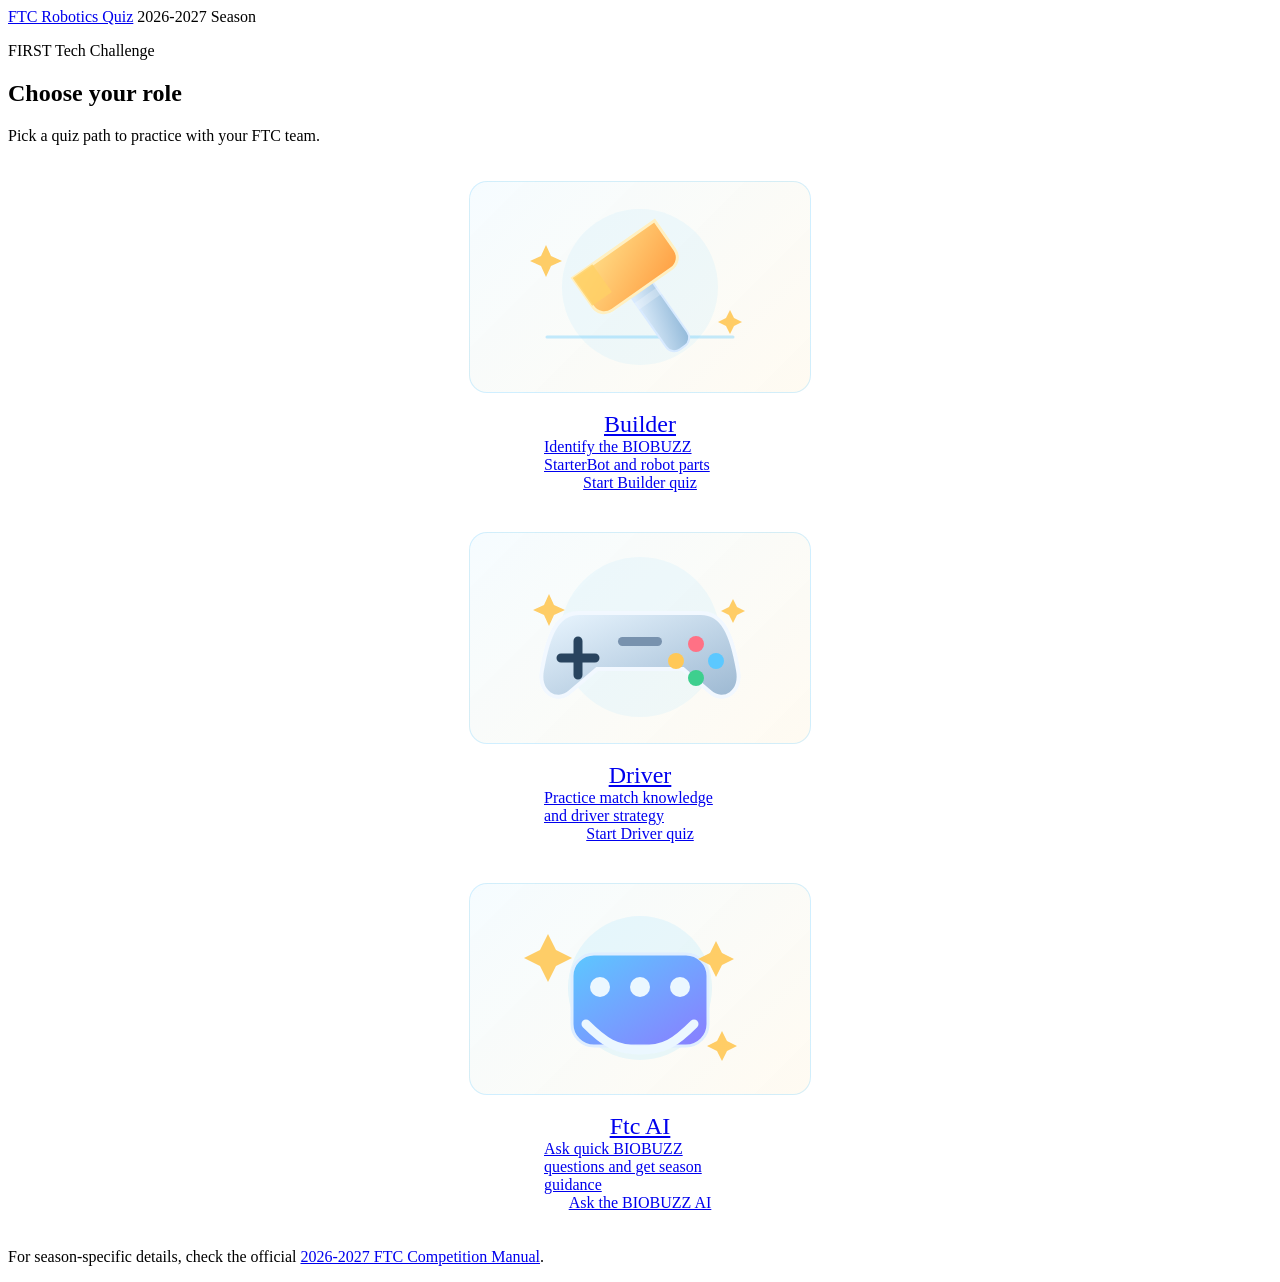
<file: index.html>
<!DOCTYPE html>
<html lang="en">
<head>
  <meta charset="UTF-8">
  <meta name="viewport" content="width=device-width, initial-scale=1">
  <meta name="theme-color" content="#07111f">
  <title>FTC Quiz</title>
  <link rel="stylesheet" href="style.css">
  <style>
    .role-card { display: flex; flex-direction: column; align-items: center; overflow: hidden; padding: 20px; }
    .role-art { display: block; width: min(100%, 340px); height: 210px; margin: 0 auto 18px; overflow: hidden; border: 1px solid rgba(92,200,255,.25); border-radius: 18px; background: linear-gradient(135deg, rgba(92,200,255,.06), rgba(255,200,87,.08)); }
    .role-art svg { display: block; width: 100%; height: 100%; }
    .role-title { font-size: 1.5rem; }
    .description { max-width: 24ch; }
    @media (max-width: 620px) { .role-art { height: 180px; } }
  </style>
</head>
<body>
  <header class="topbar">
    <a class="brand" href="index.html">FTC Robotics Quiz</a>
    <span class="season">2026-2027 Season</span>
  </header>
  <main>
    <section class="home-card" aria-labelledby="page-title">
      <p class="eyebrow">FIRST Tech Challenge</p>
      <h1 id="page-title">Choose your role</h1>
      <p class="intro">Pick a quiz path to practice with your FTC team.</p>
      <div class="roles">
        <a class="role-card" href="builder.html" aria-label="Start Builder quiz">
          <span class="role-art" aria-hidden="true">
            <svg viewBox="0 0 340 210" role="img" focusable="false">
              <defs>
                <linearGradient id="hammer-head" x1="0" y1="0" x2="1" y2="1"><stop stop-color="#ffe08a"/><stop offset="1" stop-color="#ff9f43"/></linearGradient>
                <linearGradient id="hammer-handle" x1="0" y1="0" x2="1" y2="1"><stop stop-color="#e8f4ff"/><stop offset="1" stop-color="#8fb7d8"/></linearGradient>
              </defs>
              <circle cx="170" cy="105" r="78" fill="#5cc8ff" opacity=".08"/>
              <path d="M77 155h186" stroke="#5cc8ff" stroke-width="3" stroke-linecap="round" opacity=".35"/>
              <g transform="rotate(-35 170 105)">
                <rect x="157" y="91" width="26" height="88" rx="10" fill="url(#hammer-handle)" stroke="#d8eaff" stroke-width="2"/>
                <path d="M120 59h100v35c0 8-6 14-14 14h-72c-8 0-14-6-14-14V59z" fill="url(#hammer-head)" stroke="#fff0c2" stroke-width="3"/>
                <path d="M120 59h24v34h-24z" fill="#ffd166" opacity=".8"/>
                <path d="M156 115h28v8h-28z" fill="#fff" opacity=".25"/>
              </g>
              <path d="M76 63l5 11 11 5-11 5-5 11-5-11-11-5 11-5zM260 128l4 8 8 4-8 4-4 8-4-8-8-4 8-4z" fill="#ffc857" opacity=".9"/>
            </svg>
          </span>
          <span class="role-title">Builder</span>
          <span class="description">Identify the BIOBUZZ StarterBot and robot parts</span>
          <span class="tag">Start Builder quiz</span>
        </a>

        <a class="role-card" href="driver.html" aria-label="Start Driver quiz">
          <span class="role-art" aria-hidden="true">
            <svg viewBox="0 0 340 210" role="img" focusable="false">
              <defs>
                <linearGradient id="controller-body" x1="0" y1="0" x2="1" y2="1"><stop stop-color="#eaf6ff"/><stop offset="1" stop-color="#9cb8d2"/></linearGradient>
              </defs>
              <circle cx="170" cy="104" r="80" fill="#5cc8ff" opacity=".08"/>
              <path d="M72 137c6-35 15-57 37-57h122c22 0 31 22 37 57 4 22-14 34-28 22l-27-23h-86l-27 23c-14 12-32 0-28-22z" fill="url(#controller-body)" stroke="#f2f8ff" stroke-width="4"/>
              <path d="M91 125h34M108 108v34" stroke="#29445f" stroke-width="9" stroke-linecap="round"/>
              <circle cx="226" cy="111" r="8" fill="#ff7185"/><circle cx="246" cy="128" r="8" fill="#5cc8ff"/>
              <circle cx="206" cy="128" r="8" fill="#ffc857"/><circle cx="226" cy="145" r="8" fill="#3ecf8e"/>
              <rect x="148" y="104" width="44" height="9" rx="4.5" fill="#7892ae"/>
              <path d="M79 61l5 11 11 5-11 5-5 11-5-11-11-5 11-5zM263 66l4 8 8 4-8 4-4 8-4-8-8-4 8-4z" fill="#ffc857" opacity=".9"/>
            </svg>
          </span>
          <span class="role-title">Driver</span>
          <span class="description">Practice match knowledge and driver strategy</span>
          <span class="tag">Start Driver quiz</span>
        </a>

        <a class="role-card" href="ai.html" aria-label="Ask the BIOBUZZ AI">
          <span class="role-art" aria-hidden="true">
            <svg viewBox="0 0 340 210" role="img" focusable="false">
              <defs>
                <linearGradient id="ai-bg" x1="0" y1="0" x2="1" y2="1"><stop stop-color="#5cc8ff"/><stop offset="1" stop-color="#8a7dff"/></linearGradient>
              </defs>
              <circle cx="170" cy="104" r="72" fill="#5cc8ff" opacity=".12"/>
              <rect x="102" y="70" width="136" height="92" rx="22" fill="url(#ai-bg)" stroke="#dfeeff" stroke-width="3"/>
              <circle cx="130" cy="103" r="10" fill="#ebf7ff"/>
              <circle cx="170" cy="103" r="10" fill="#ebf7ff"/>
              <circle cx="210" cy="103" r="10" fill="#ebf7ff"/>
              <path d="M116 140c18 18 30 26 54 26 25 0 36-8 54-26" fill="none" stroke="#ebf7ff" stroke-width="9" stroke-linecap="round"/>
              <path d="M78 50l8 16 16 8-16 8-8 16-8-16-16-8 16-8zM246 57l6 12 12 6-12 6-6 12-6-12-12-6 12-6zM252 147l5 10 10 5-10 5-5 10-5-10-10-5 10-5z" fill="#ffc857" opacity=".9"/>
            </svg>
          </span>
          <span class="role-title">Ftc AI</span>
          <span class="description">Ask quick BIOBUZZ questions and get season guidance</span>
          <span class="tag">Ask the BIOBUZZ AI</span>
        </a>
      </div>
      <p class="footnote">For season-specific details, check the official <a href="https://ftc-resources.firstinspires.org/ftc/game/manual" target="_blank" rel="noopener noreferrer">2026-2027 FTC Competition Manual</a>.</p>
    </section>
  </main>
</body>
</html>
</file>
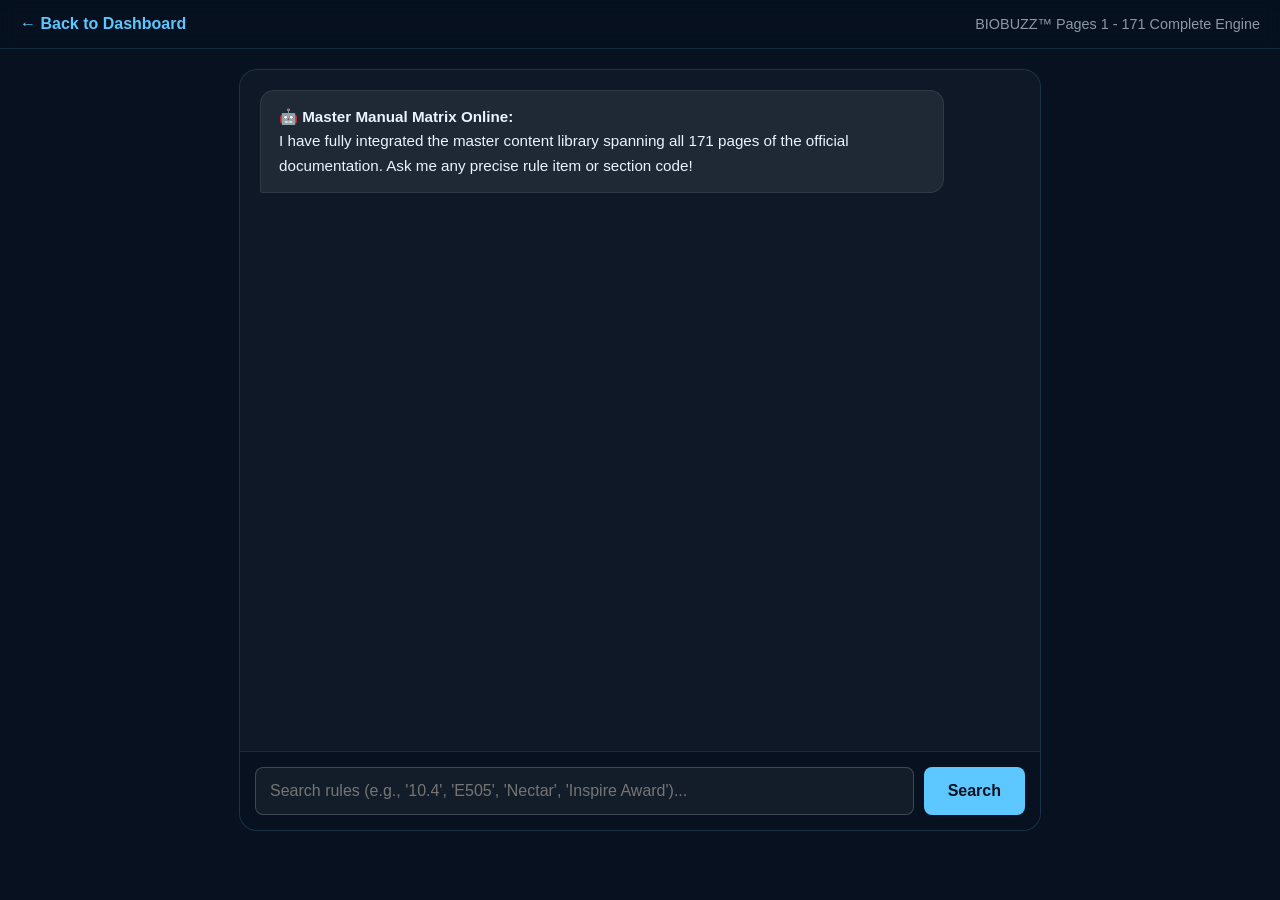
<file: ai.html>
<!DOCTYPE html>
<html lang="en">
<head>
  <meta charset="UTF-8">
  <meta name="viewport" content="width=device-width, initial-scale=1">
  <meta name="theme-color" content="#07111f">
  <title>FTC Master Reference Engine</title>
  <style>
    /* Global Styles */
    body {
      background-color: #07111f;
      color: #e8f4ff;
      font-family: -apple-system, BlinkMacSystemFont, "Segoe UI", Roboto, sans-serif;
      margin: 0;
      padding: 0;
    }
    .topbar {
      background: rgba(7, 17, 31, 0.85);
      border-bottom: 1px solid rgba(92, 200, 255, 0.15);
      padding: 15px 20px;
      display: flex;
      justify-content: space-between;
      align-items: center;
      backdrop-filter: blur(10px);
    }
    .brand {
      color: #5cc8ff;
      text-decoration: none;
      font-weight: 600;
    }
    .brand:hover { text-decoration: underline; }
    .season {
      font-size: 0.9rem;
      color: rgba(232, 244, 255, 0.6);
    }

    /* Layout Configurations */
    .chat-card {
      display: flex;
      flex-direction: column;
      height: calc(100vh - 140px);
      max-width: 800px;
      margin: 20px auto;
      background: rgba(255, 255, 255, 0.03);
      border: 1px solid rgba(92, 200, 255, 0.15);
      border-radius: 18px;
      overflow: hidden;
    }
    .chat-window {
      flex: 1;
      padding: 20px;
      overflow-y: auto;
      display: flex;
      flex-direction: column;
      gap: 15px;
    }
    .msg {
      max-width: 85%;
      padding: 14px 18px;
      border-radius: 14px;
      line-height: 1.6;
      font-size: 0.95rem;
      word-wrap: break-word;
    }
    .msg.user {
      background-color: #ff9f43;
      color: #07111f;
      align-self: flex-end;
      border-bottom-right-radius: 2px;
      font-weight: 500;
    }
    .msg.ai {
      background: rgba(255, 255, 255, 0.07);
      color: #e8f4ff;
      align-self: flex-start;
      border-bottom-left-radius: 2px;
      border: 1px solid rgba(232, 244, 255, 0.08);
    }
    .chat-input-wrapper {
      display: flex;
      padding: 15px;
      background: rgba(7, 17, 31, 0.95);
      border-top: 1px solid rgba(92, 200, 255, 0.15);
      gap: 10px;
    }
    .chat-input-wrapper input {
      flex: 1;
      background: rgba(255, 255, 255, 0.05);
      border: 1px solid rgba(232, 244, 255, 0.2);
      border-radius: 8px;
      padding: 14px;
      color: #fff;
      font-size: 1rem;
    }
    .chat-input-wrapper input:focus {
      outline: none;
      border-color: #5cc8ff;
    }
    .chat-input-wrapper button {
      background: #5cc8ff;
      color: #07111f;
      border: none;
      padding: 0 24px;
      border-radius: 8px;
      font-weight: bold;
      cursor: pointer;
      font-size: 1rem;
    }
    .chat-input-wrapper button:hover { background: #3cb8f5; }
    
    /* Result Markup Formatting */
    .section-tag {
      font-size: 0.75rem;
      text-transform: uppercase;
      background: rgba(92, 200, 255, 0.15);
      color: #5cc8ff;
      padding: 2px 8px;
      border-radius: 4px;
      display: inline-block;
      margin-bottom: 6px;
    }
    .rule-title {
      font-size: 1.1rem;
      color: #ff9f43;
      margin: 4px 0;
    }
  </style>
</head>
<body>

  <header class="topbar">
    <a class="brand" href="index.html">← Back to Dashboard</a>
    <span class="season">BIOBUZZ™ Pages 1 - 171 Complete Engine</span>
  </header>
  
  <main>
    <section class="chat-card">
      <div class="chat-window" id="chatWindow">
        <div class="msg ai">
          <strong>🤖 Master Manual Matrix Online:</strong><br>
          I have fully integrated the master content library spanning all 171 pages of the official documentation. Ask me any precise rule item or section code!
        </div>
      </div>

      <div class="chat-input-wrapper">
        <input type="text" id="queryInput" placeholder="Search rules (e.g., '10.4', 'E505', 'Nectar', 'Inspire Award')..." onkeypress="if(event.key === 'Enter') handleQuery()">
        <button onclick="handleQuery()">Search</button>
      </div>
    </section>
  </main>

  <script>
    // System Data Matrix Setup
    const comprehensiveMatrix = [
      {
        pageRange: "1-18",
        section: "1.0 Introduction & Ethos",
        keys: ["1.1", "1.2", "1.3", "1.4", "1.5", "1.6", "1.7", "introduction", "gracious professionalism", "gp", "coopertition", "core values", "ethics", "cic", "contract", "mentor", "q&a", "updates"],
        text: "<span class='section-tag'>Pages 1-18 • Section 1</span><div class='rule-title'>FIRST Ethos, Values, & Document Usage</div>• <strong>About FIRST (1.1):</strong> world's leading youth-serving non-profit advancing STEM learning.<br>• <strong>Ethos (1.3):</strong> Gracious Professionalism® (fierce competition mixed with unqualified kindness and mutual value). Coopertition® (opponents work together to ensure all perform at their absolute best).<br>• <strong>Core Values (1.3.3):</strong> Discovery, Innovation, Impact, Inclusion, Teamwork, Fun.<br>• <strong>Competition Integrity Contract (CIC - 1.5):</strong> Teams certify: 'We don't cheat, we act with total honor, we play the game as intended, and we don't handle external enforcement rules.'<br>• <strong>Document Conventions (1.7):</strong> Code prefixes indicate core domains: I = Inspection, E = Event, A = Awards, G = Game, R = Robot Construction, T = Tournament, L = League, C = Championship.<br>• <strong>Q&A System (1.7.4):</strong> Official rules clearing platform opening Sept 28, 2026."
      },
      {
        pageRange: "19-24",
        section: "2.0 & 3.0 Registration, Team & Match Eligibility",
        keys: ["2.0", "3.1", "3.2", "3.3", "i101", "i102", "i103", "eligibility", "check-in", "ready", "roster", "adult", "inspection", "practice"],
        text: "<span class='section-tag'>Pages 19-24 • Sections 2 & 3</span><div class='rule-title'>Check-In, Eligibility, and Pre-Match Readiness</div>• <strong>Season Theme (2.0):</strong> FIRST CANOPY™ / BIOBUZZ™ presented by RTX.<br>• <strong>Rule I101 (Ready Status):</strong> North American teams must complete annual payment, assign 2 YPP-screened coaches, and catalog all youth members on the main system.<br>• <strong>Rule I102 (Check-in Deadline):</strong> A designated team adult must sign in at Pit Admin no later than <strong>45 minutes before</strong> Qualification Matches start. A student must be physically present at check-in.<br>• <strong>Rule I103 (Adult Coverage):</strong> Minimum of 1 (preferably 2) responsible adults must be inside the venue tracking minor students at all times.<br>• <strong>Practice Matches (3.3):</strong> Scheduled practice matches are allowed prior to clearing inspection, but filler lines are restricted."
      },
      {
        pageRange: "21-24",
        section: "3.3 Robot Structural Inspection & Re-Inspection Rules",
        keys: ["3.3.1", "3.3.2", "i301", "i302", "i303", "i304", "re-inspection", "reinspect", "components", "fasteners", "identical"],
        text: "<span class='section-tag'>Pages 21-24 • Section 3.3</span><div class='rule-title'>Robot Inspection Conditions</div>• <strong>Rule I301 (Complete Robot):</strong> Present the base robot, operational console, and all interchangeable mechanisms/decorations at initial inspection.<br>• <strong>Rule I302 (Total Actuators):</strong> Electronic allocation limits (8 motors/8 servos max) apply to the entire aggregated toolset package, whether active or detached.<br>• <strong>Rule I303 (Re-inspection Exceptions):</strong> Major modifications require immediate inspector re-verification. Re-inspection is <strong>NOT required</strong> for: adding minor fasteners (tape, rivets, zip-ties), changing code configuration strings, editing labeling graphics, swapping parts with identical components, or utilizing pre-inspected mechanism sub-configurations."
      },
      {
        pageRange: "25-30",
        section: "4.0 Tournament Advancement & Point Math",
        keys: ["4.1", "4.2", "table 4-1", "table 4-2", "advancement", "points", "ranking", "tiebreaker", "sorting", "inspire award", "playoff", "alliance", "slots"],
        text: "<span class='section-tag'>Pages 25-30 • Section 4</span><div class='rule-title'>Advancement Calculations & Sorting Matrix</div>• <strong>Regional Progression (4.0):</strong> Teams can only advance from events located within their declared HOME REGION.<br>• <strong>Table 4-1 (Advancement Point Values):</strong><br>&nbsp;&nbsp;- <strong>Inspire Award:</strong> 1st = 60 pts, 2nd = 30 pts, 3rd = 15 pts.<br>&nbsp;&nbsp;- <strong>Other Judged Awards (1st):</strong> 12 pts (2nd = 6 pts, 3rd = 3 pts).<br>&nbsp;&nbsp;- <strong>Playoff Phase:</strong> 1st (Winners) = 40 pts, 2nd (Finalists) = 20 pts, 3rd = 10 pts, 4th = 5 pts.<br>&nbsp;&nbsp;- <strong>Alliance Selection:</strong> Points equal 21 minus Alliance Lead Rank or Draft Acceptance position number.<br>• <strong>Table 4-2 (Tiebreaker Order):</strong> 1st Total Ranking Points, 2nd Highest Single Match Score, 3rd Highest Individual Match Tiebreaker Point Metrics, 4th Random Electronic Draw."
      }
    ];

    // Engine Core Search Controller
    function handleQuery() {
      const inputEl = document.getElementById('queryInput');
      const chatWindow = document.getElementById('chatWindow');
      const query = inputEl.value.trim().toLowerCase();
      
      if (!query) return;

      // 1. Append User Input Bubble
      const userMsg = document.createElement('div');
      userMsg.className = 'msg user';
      userMsg.textContent = inputEl.value;
      chatWindow.appendChild(userMsg);
      
      // Clean input target out
      inputEl.value = '';

      // 2. Scan and Build Output
      let matchedContent = "";
      comprehensiveMatrix.forEach(item => {
        const matchesKey = item.keys.some(key => query.includes(key) || key.includes(query));
        const matchesSection = item.section.toLowerCase().includes(query);
        
        if (matchesKey || matchesSection) {
</file>
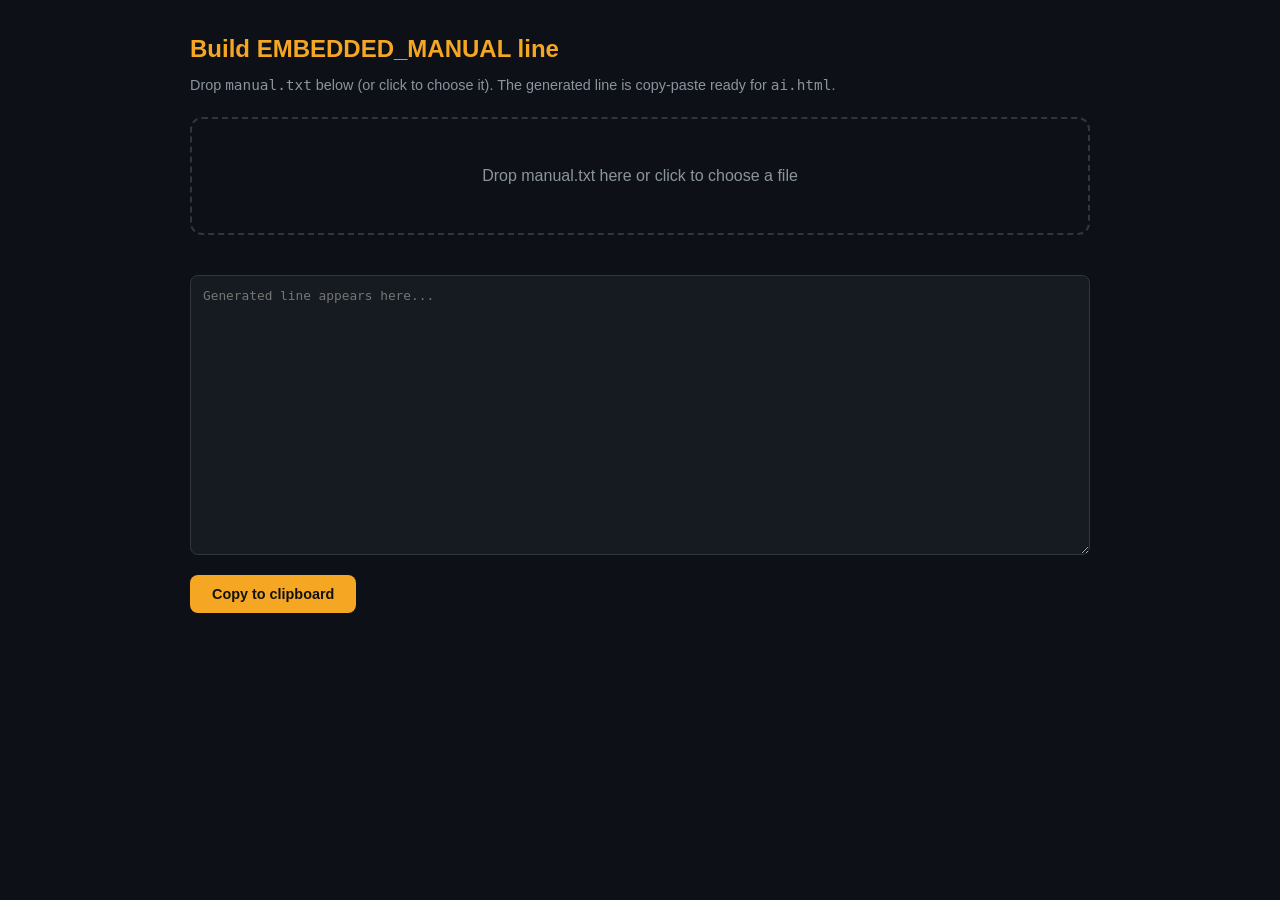
<file: build_manual.html>
<!DOCTYPE html>
<html lang="en">
<head>
<meta charset="UTF-8">
<meta name="viewport" content="width=device-width, initial-scale=1.0">
<title>Build EMBEDDED_MANUAL</title>
<style>
  :root{--bg:#0d1117;--panel:#161b22;--accent:#f5a623;--accent2:#2f81f7;--text:#e6edf3;--muted:#8b949e;--border:#30363d;}
  *{box-sizing:border-box;margin:0;padding:0;}
  body{font-family:-apple-system,"Segoe UI",Roboto,Helvetica,Arial,sans-serif;background:var(--bg);color:var(--text);line-height:1.6;padding:30px 20px;}
  .wrap{max-width:900px;margin:0 auto;}
  h1{color:var(--accent);font-size:1.5rem;margin-bottom:6px;}
  p.sub{color:var(--muted);font-size:.9rem;margin-bottom:20px;}
  .drop{border:2px dashed var(--border);border-radius:12px;padding:44px 20px;text-align:center;color:var(--muted);margin:20px 0;cursor:pointer;transition:.2s;}
  .drop.over{border-color:var(--accent);color:var(--accent);background:#161b22;}
  textarea{width:100%;height:280px;background:var(--panel);color:var(--text);border:1px solid var(--border);border-radius:8px;padding:12px;font-family:ui-monospace,Consolas,monospace;font-size:.8rem;resize:vertical;}
  button{background:var(--accent);border:none;color:#111;font-weight:700;padding:11px 22px;border-radius:8px;cursor:pointer;margin-top:12px;font-size:.9rem;}
  button:hover{background:#ffbe4d;}
  .info{color:var(--accent2);font-size:.85rem;margin-top:10px;min-height:20px;}
</style>
</head>
<body>
<div class="wrap">
  <h1>Build EMBEDDED_MANUAL line</h1>
  <p class="sub">Drop <code>manual.txt</code> below (or click to choose it). The generated line is copy-paste ready for <code>ai.html</code>.</p>

  <div class="drop" id="drop">Drop manual.txt here or click to choose a file</div>
  <input type="file" id="file" accept=".txt,.text" hidden>
  <div class="info" id="info"></div>
  <textarea id="out" readonly placeholder="Generated line appears here..."></textarea>
  <button onclick="copyOut()">Copy to clipboard</button>
</div>

<script>
const drop = document.getElementById('drop');
const fileInput = document.getElementById('file');
const out = document.getElementById('out');
const info = document.getElementById('info');

drop.addEventListener('click', () => fileInput.click());
drop.addEventListener('dragover', e => { e.preventDefault(); drop.classList.add('over'); });
drop.addEventListener('dragleave', () => drop.classList.remove('over'));
drop.addEventListener('drop', e => {
  e.preventDefault();
  drop.classList.remove('over');
  if (e.dataTransfer.files[0]) handleFile(e.dataTransfer.files[0]);
});
fileInput.addEventListener('change', e => {
  if (e.target.files[0]) handleFile(e.target.files[0]);
});

function handleFile(f) {
  const reader = new FileReader();
  reader.onload = () => {
    let text = reader.result;
    text = text.replace(/\\/g, '\\\\').replace(/`/g, '\\`').replace(/\$\{/g, '\\${');
    const chars = text.length;
    const pages = Math.max(1, Math.round(chars / 3200));
    out.value = 'const EMBEDDED_MANUAL = `' + text + '`;';
    info.textContent = 'Loaded ' + chars.toLocaleString() + ' characters (approx. ' + pages + ' pages). Line ready below.';
  };
  reader.readAsText(f);
}

function copyOut() {
  if (!out.value) return;
  out.select();
  document.execCommand('copy');
  info.textContent = 'Copied. Paste it over the EMBEDDED_MANUAL line in ai.html.';
}
</script>
</body>
</html>
</file>
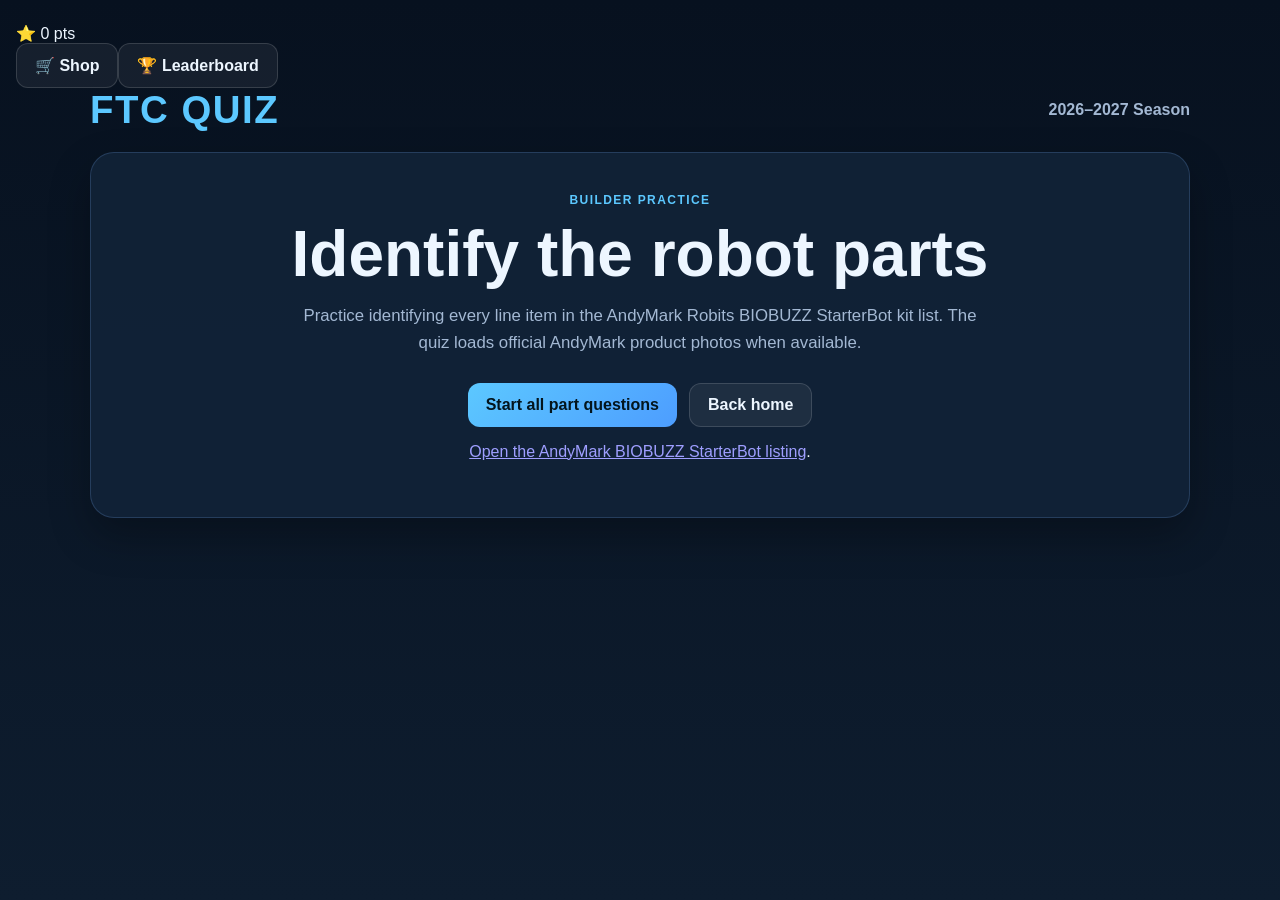
<file: builder.html>
<!DOCTYPE html>
<html lang="en">
<head>
  <meta charset="UTF-8">
  <meta name="viewport" content="width=device-width, initial-scale=1">
  <meta name="theme-color" content="#07111f">
  <title>Builder Quiz | FTC Quiz</title>
  <link rel="stylesheet" href="style.css">
  <style>
    .part-image { display: block; width: min(100%, 560px); height: clamp(250px, 42vw, 390px); margin: 20px auto 10px; object-fit: contain; background: #f5f7fa; border: 1px solid rgba(108,158,225,.35); border-radius: 16px; }
    .image-caption { margin: 0 auto 18px; color: var(--muted); font-size: .9rem; }
    .quiz-card { text-align: center; }
    .choices { text-align: left; }
    .builder-score { color: var(--yellow); font-size: 1.25rem; font-weight: 800; }
    .builder-start-actions { display: flex; justify-content: center; flex-wrap: wrap; gap: 12px; margin-top: 20px; }
  </style>
</head>
<body>
  <header class="topbar">
    <a class="brand" href="index.html">FTC Quiz</a>
    <span class="season">2026–2027 Season</span>
  </header>
  <main>
    <section class="home-card" id="builderStart">
      <p class="eyebrow">Builder practice</p>
      <h1>Identify the robot parts</h1>
      <p class="intro">Practice identifying every line item in the AndyMark Robits BIOBUZZ StarterBot kit list. The quiz loads official AndyMark product photos when available.</p>
      <div class="builder-start-actions">
        <button class="primary-btn" id="startButton" type="button">Start all part questions</button>
        <a class="secondary-btn link-button" href="index.html">Back home</a>
      </div>
      <p class="footnote"><a href="https://andymark.com/products/robits-biobuzz-starterbot?_pos=4&amp;_sid=89bc75b6e&amp;_ss=r" target="_blank" rel="noopener noreferrer">Open the AndyMark BIOBUZZ StarterBot listing</a>.</p>
    </section>

    <section id="quizScreen" class="hidden" aria-live="polite">
      <div class="quiz-header">
        <p id="progressText" class="progress-text">Part 1 of 31</p>
        <a class="secondary-btn link-button" href="index.html">Exit to home</a>
      </div>
      <div class="progress-track" aria-hidden="true"><div id="progressBar" class="progress-bar"></div></div>
      <article class="quiz-card">
        <p class="category-badge">Builder · Part identification</p>
        <h1 id="questionText" class="question-text">What part is shown?</h1>
        <img id="partImage" class="part-image" alt="Official product photo of an individual robot part">
        <p id="imageCaption" class="image-caption" aria-live="polite">Loading the part photo…</p>
        <div id="answerChoices" class="choices"></div>
        <p id="answerFeedback" class="feedback" aria-live="polite"></p>
      </article>
      <div class="quiz-footer">
        <button id="nextButton" class="primary-btn" type="button" disabled>Next part</button>
      </div>
    </section>

    <section id="resultsScreen" class="home-card hidden" aria-live="polite">
      <p class="eyebrow">Builder quiz complete</p>
      <h1 id="resultHeading">Nice work!</h1>
      <p id="finalScore" class="builder-score"></p>
      <p class="intro">You went through every part listed for the kit. Try again to reshuffle the questions and answer positions.</p>
      <div class="builder-start-actions">
        <button id="retryButton" class="primary-btn" type="button">Try again</button>
        <a class="secondary-btn link-button" href="index.html">Back home</a>
      </div>
    </section>
  </main>
  <script src="builder.js"></script>
  <script src="builder-photo.js"></script>
</body>
</html>
</file>
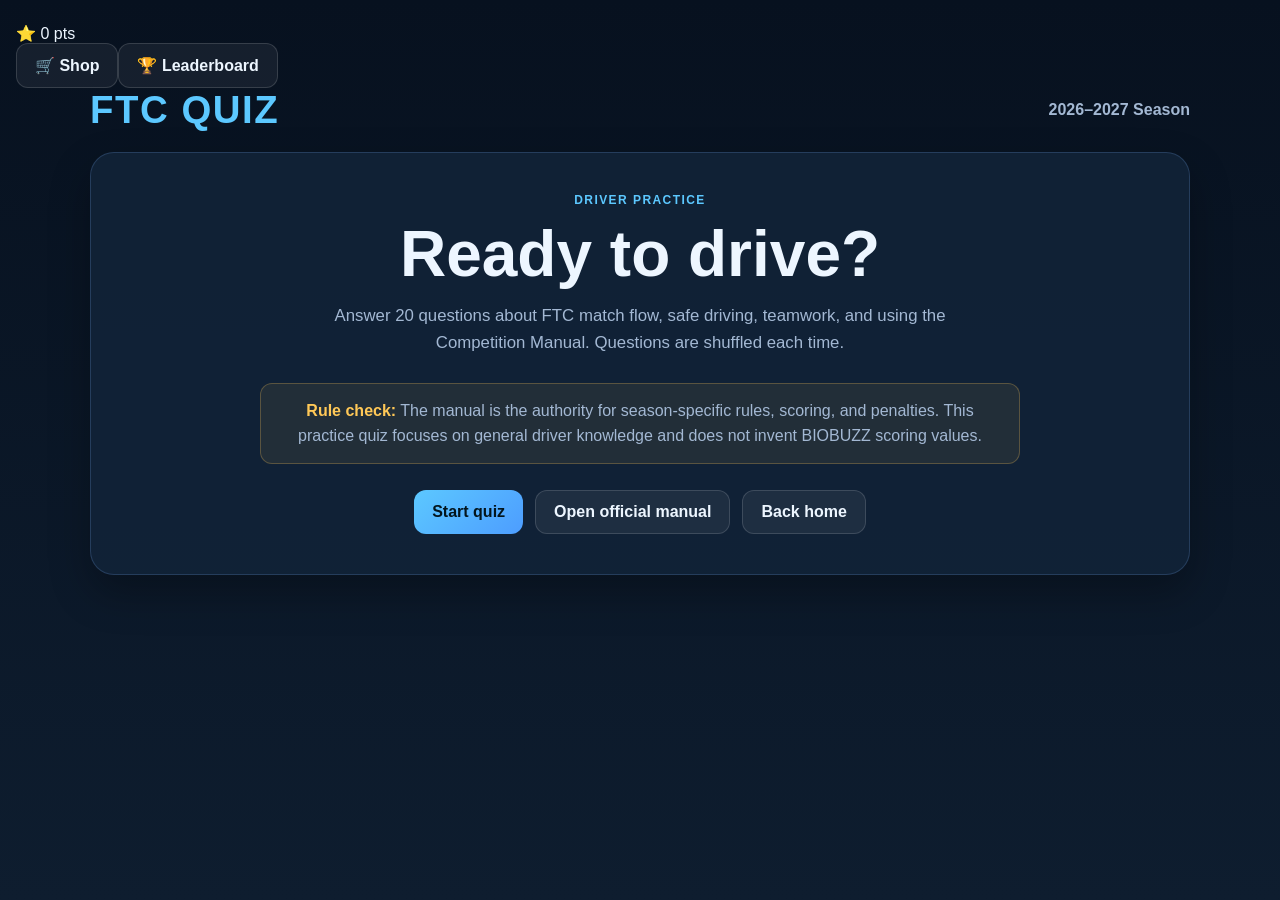
<file: driver.html>
<!DOCTYPE html>
<html lang="en">
<head>
  <meta charset="UTF-8">
  <meta name="viewport" content="width=device-width, initial-scale=1">
  <meta name="theme-color" content="#07111f">
  <title>Driver Quiz | FTC Quiz</title>
  <link rel="stylesheet" href="style.css">
</head>
<body>
  <header class="topbar">
    <a class="brand" href="index.html">FTC Quiz</a>
    <span class="season">2026–2027 Season</span>
  </header>
  <main>
    <section id="startScreen" class="home-card quiz-start">
      <p class="eyebrow">Driver practice</p>
      <h1>Ready to drive?</h1>
      <p class="intro">Answer 20 questions about FTC match flow, safe driving, teamwork, and using the Competition Manual. Questions are shuffled each time.</p>
      <p class="notice"><strong>Rule check:</strong> The manual is the authority for season-specific rules, scoring, and penalties. This practice quiz focuses on general driver knowledge and does not invent BIOBUZZ scoring values.</p>
      <div class="start-actions">
        <button id="startButton" class="primary-btn" type="button">Start quiz</button>
        <a class="secondary-btn link-button" href="https://ftc-resources.firstinspires.org/ftc/game/manual" target="_blank" rel="noopener noreferrer">Open official manual</a>
        <a class="secondary-btn link-button" href="index.html">Back home</a>
      </div>
    </section>

    <section id="quizScreen" class="hidden" aria-live="polite">
      <div class="quiz-header">
        <p id="progressText" class="progress-text">Question 1 of 20</p>
        <a class="secondary-btn link-button" href="index.html">Exit to home</a>
      </div>
      <div class="progress-track" aria-hidden="true"><div id="progressBar" class="progress-bar"></div></div>
      <article class="quiz-card">
        <p id="questionCategory" class="category-badge">Driver</p>
        <h1 id="questionText" class="question-text"></h1>
        <div id="answerChoices" class="choices"></div>
        <p id="answerFeedback" class="feedback" aria-live="polite"></p>
      </article>
      <div class="quiz-footer">
        <button id="previousButton" class="secondary-btn" type="button">Previous</button>
        <button id="nextButton" class="primary-btn" type="button">Next</button>
      </div>
    </section>

    <section id="resultsScreen" class="home-card hidden" aria-live="polite">
      <p class="eyebrow">Quiz complete</p>
      <h1 id="resultHeading">Nice work!</h1>
      <p id="finalScore" class="final-score"></p>
      <p id="resultMessage" class="intro"></p>
      <div id="answerReview" class="review-list"></div>
      <div class="start-actions">
        <button id="retryButton" class="primary-btn" type="button">Try again</button>
        <a class="secondary-btn link-button" href="index.html">Back home</a>
        <a class="secondary-btn link-button" href="https://ftc-resources.firstinspires.org/ftc/game/manual" target="_blank" rel="noopener noreferrer">Review official manual</a>
      </div>
    </section>
  </main>
  <script src="driverQuestions.js"></script>
  <script src="driver.js"></script>
</body>
</html>
</file>
<file: style.css>
<!DOCTYPE html>
<html lang="en">
<head>
  <meta charset="UTF-8">
  <meta name="viewport" content="width=device-width, initial-scale=1">
  <meta name="theme-color" content="#07111f">
  <title>FTC Quiz</title>
  <link rel="stylesheet" href="style.css">
  <link rel="stylesheet" href="game-ui.css">
  <style>
    .role-card { display: flex; flex-direction: column; align-items: center; overflow: hidden; padding: 20px; }
    .role-art { display: block; width: min(100%, 340px); height: 210px; margin: 0 auto 18px; overflow: hidden; border: 1px solid rgba(92,200,255,.25); border-radius: 18px; background: linear-gradient(145deg, #1a3551, #0b1828); }
    .role-art svg { display: block; width: 100%; height: 100%; }
    .role-title { font-size: 1.5rem; }
    .description { max-width: 24ch; }
    @media (max-width: 620px) { .role-art { height: 180px; } }
  </style>
</head>
<body>
  <header class="topbar">
    <a class="brand" href="index.html">FTC Quiz</a>
    <span class="season">2026–2027 Season</span>
  </header>
  <main>
    <section class="home-card" aria-labelledby="page-title">
      <p class="eyebrow">FIRST Tech Challenge</p>
      <h1 id="page-title">Choose your role</h1>
      <p class="intro">Pick a quiz path to practice with your FTC team.</p>
      <div class="roles">
        <a class="role-card" href="builder.html" aria-label="Start Builder quiz">
          <span class="role-art" aria-hidden="true">
            <svg viewBox="0 0 340 210" role="img" focusable="false">
              <defs>
                <linearGradient id="hammer-head" x1="0" y1="0" x2="1" y2="1"><stop stop-color="#ffe08a"/><stop offset="1" stop-color="#ff9f43"/></linearGradient>
                <linearGradient id="hammer-handle" x1="0" y1="0" x2="1" y2="1"><stop stop-color="#e8f4ff"/><stop offset="1" stop-color="#8fb7d8"/></linearGradient>
              </defs>
              <circle cx="170" cy="105" r="78" fill="#5cc8ff" opacity=".08"/>
              <path d="M77 155h186" stroke="#5cc8ff" stroke-width="3" stroke-linecap="round" opacity=".35"/>
              <g transform="rotate(-35 170 105)">
                <rect x="157" y="91" width="26" height="88" rx="10" fill="url(#hammer-handle)" stroke="#d8eaff" stroke-width="2"/>
                <path d="M120 59h100v35c0 8-6 14-14 14h-72c-8 0-14-6-14-14V59z" fill="url(#hammer-head)" stroke="#fff0c2" stroke-width="3"/>
                <path d="M120 59h24v34h-24z" fill="#ffd166" opacity=".8"/>
                <path d="M156 115h28v8h-28z" fill="#fff" opacity=".25"/>
              </g>
              <path d="M76 63l5 11 11 5-11 5-5 11-5-11-11-5 11-5zM260 128l4 8 8 4-8 4-4 8-4-8-8-4 8-4z" fill="#ffc857" opacity=".9"/>
            </svg>
          </span>
          <span class="role-title">Builder</span>
          <span class="description">Identify the BIOBUZZ StarterBot and robot parts</span>
          <span class="tag">Start Builder quiz</span>
        </a>
        <a class="role-card" href="driver.html">
          <span class="role-art" aria-hidden="true">
            <svg viewBox="0 0 340 210" role="img" focusable="false">
              <defs>
                <linearGradient id="controller-body" x1="0" y1="0" x2="1" y2="1"><stop stop-color="#eaf6ff"/><stop offset="1" stop-color="#9cb8d2"/></linearGradient>
              </defs>
              <circle cx="170" cy="104" r="80" fill="#5cc8ff" opacity=".08"/>
              <path d="M72 137c6-35 15-57 37-57h122c22 0 31 22 37 57 4 22-14 34-28 22l-27-23h-86l-27 23c-14 12-32 0-28-22z" fill="url(#controller-body)" stroke="#f2f8ff" stroke-width="4"/>
              <path d="M91 125h34M108 108v34" stroke="#29445f" stroke-width="9" stroke-linecap="round"/>
              <circle cx="226" cy="111" r="8" fill="#ff7185"/><circle cx="246" cy="128" r="8" fill="#5cc8ff"/>
              <circle cx="206" cy="128" r="8" fill="#ffc857"/><circle cx="226" cy="145" r="8" fill="#3ecf8e"/>
              <rect x="148" y="104" width="44" height="9" rx="4.5" fill="#7892ae"/>
              <path d="M79 61l5 11 11 5-11 5-5 11-5-11-11-5 11-5zM263 66l4 8 8 4-8 4-4 8-4-8-8-4 8-4z" fill="#ffc857" opacity=".9"/>
            </svg>
          </span>
          <span class="role-title">Driver</span>
          <span class="description">Practice match knowledge and driver strategy</span>
          <span class="tag">Start Driver quiz</span>
        </a>
      </div>

      <section class="ai-card" aria-labelledby="ai-title">
        <div class="ai-panel">
          <p class="eyebrow">FTC Coach AI</p>
          <h2 id="ai-title">Ask a question</h2>
          <div class="chat-feed" id="aiChatFeed" aria-live="polite"></div>
          <div class="ai-input-row">
            <input id="aiQuestionInput" type="text" placeholder="Ask about FTC scoring, driving, builder parts, or the shop..." aria-label="Ask the FTC coach a question">
            <button id="aiAskButton" class="primary-btn" type="button">Ask</button>
          </div>
        </div>
      </section>

      <p class="footnote">For season-specific details, check the official <a href="https://ftc-resources.firstinspires.org/ftc/game/manual" target="_blank" rel="noopener noreferrer">2026–2027 FTC Competition Manual</a>.</p>
    </section>
  </main>
  <script src="game-ui.js"></script>
  <script src="index-chat.js"></script>
</body>
</html>
</file>
